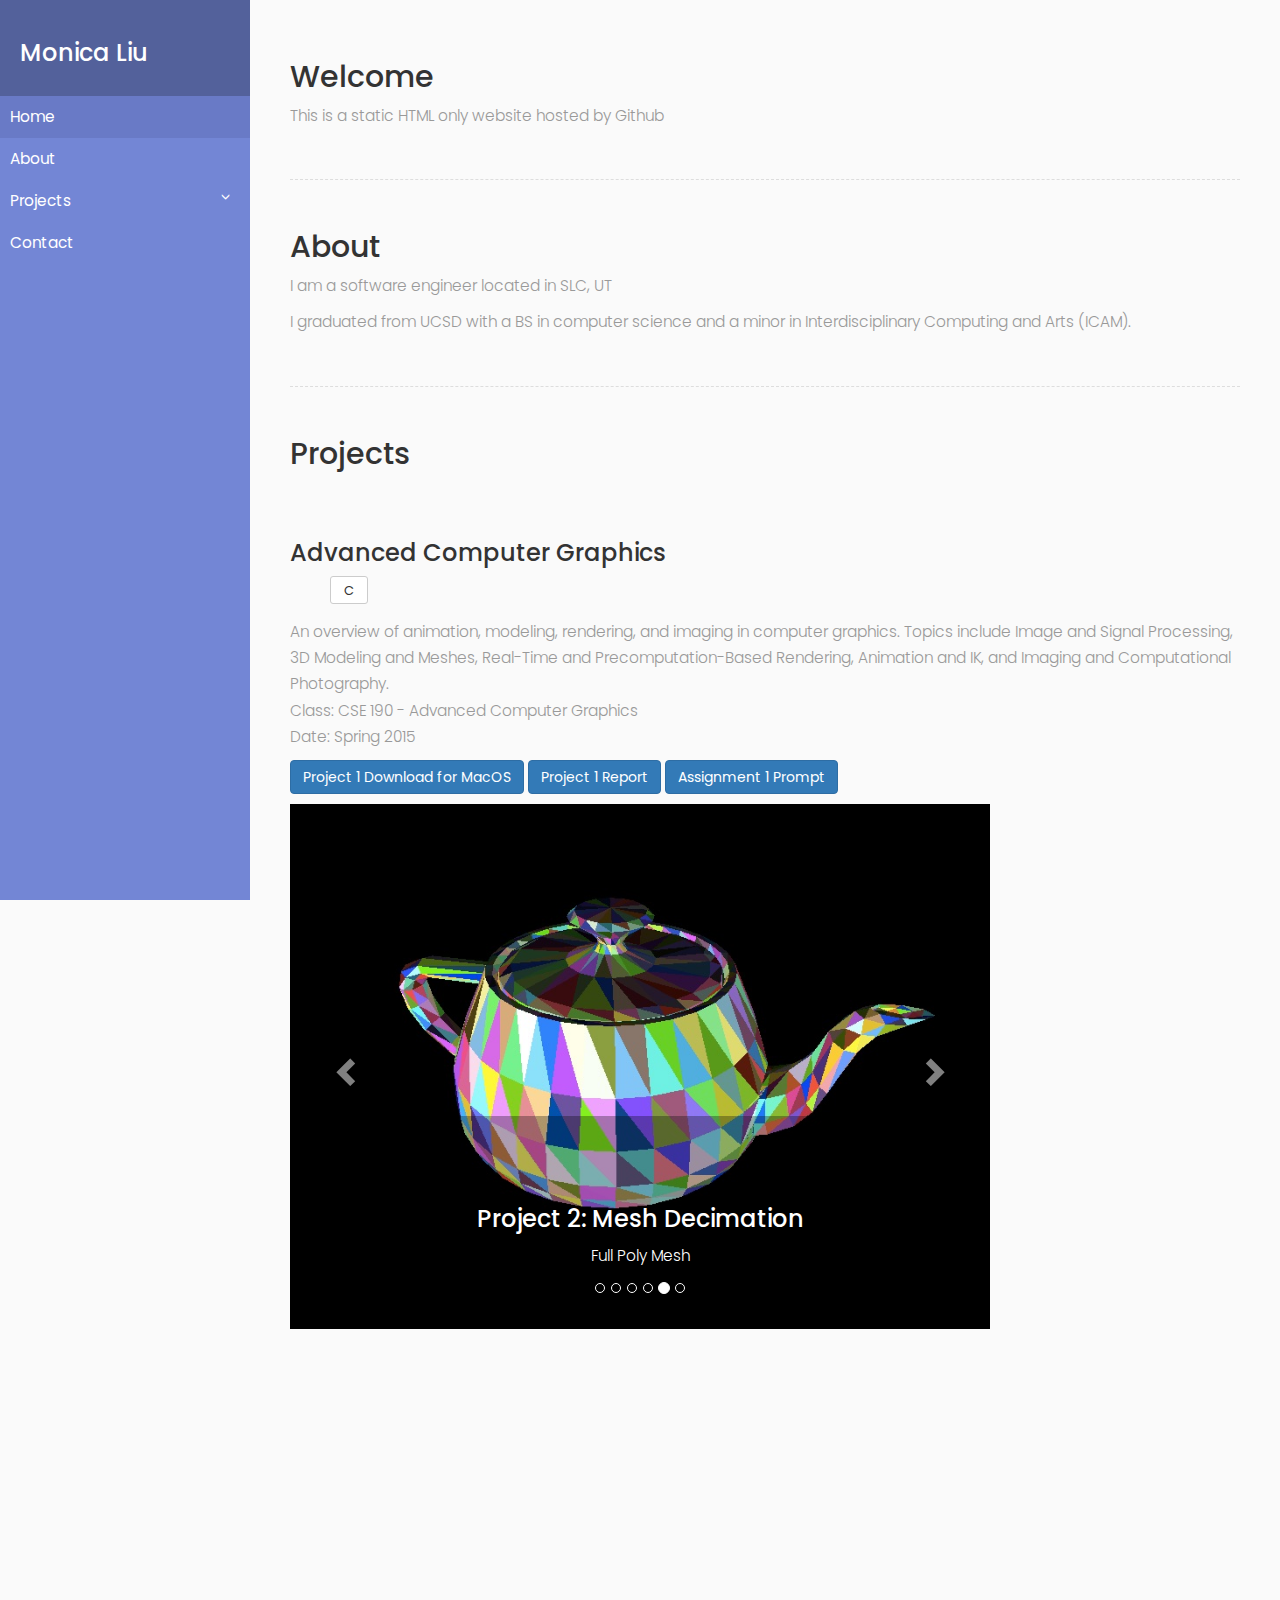
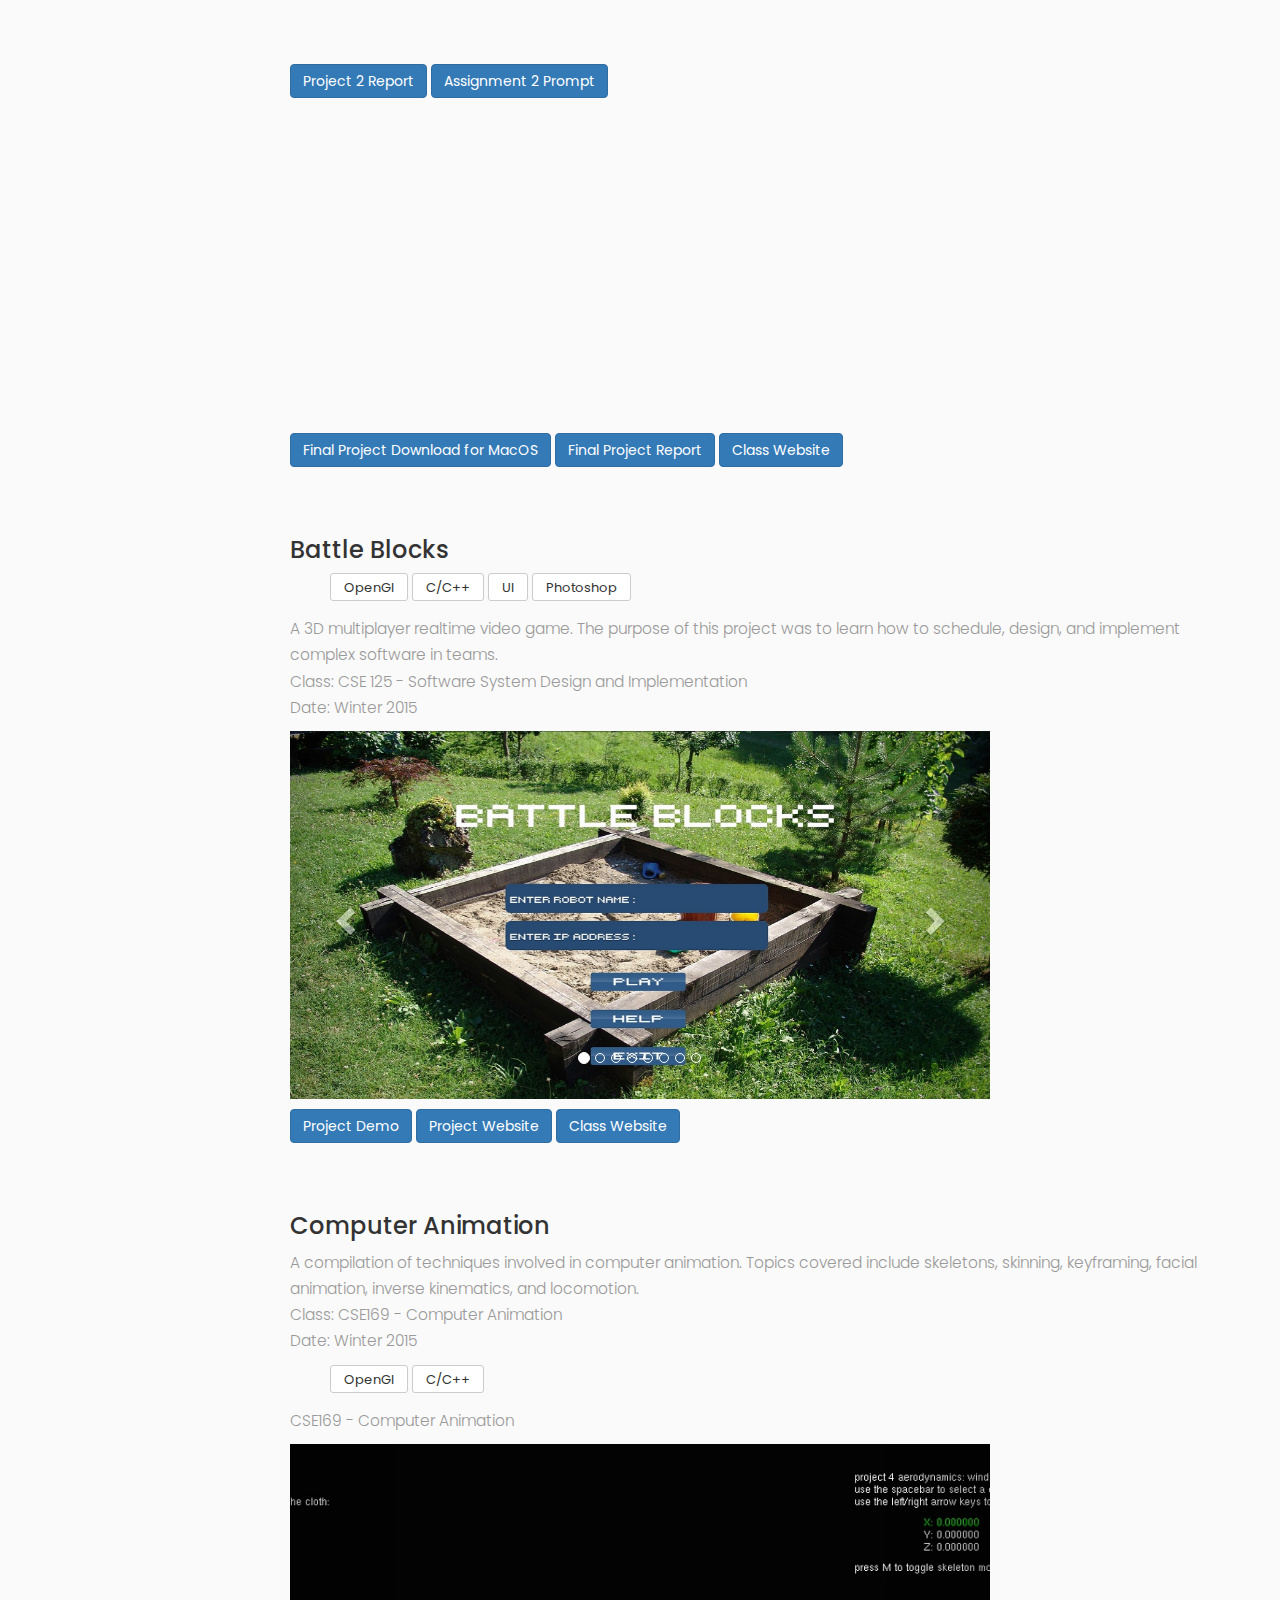
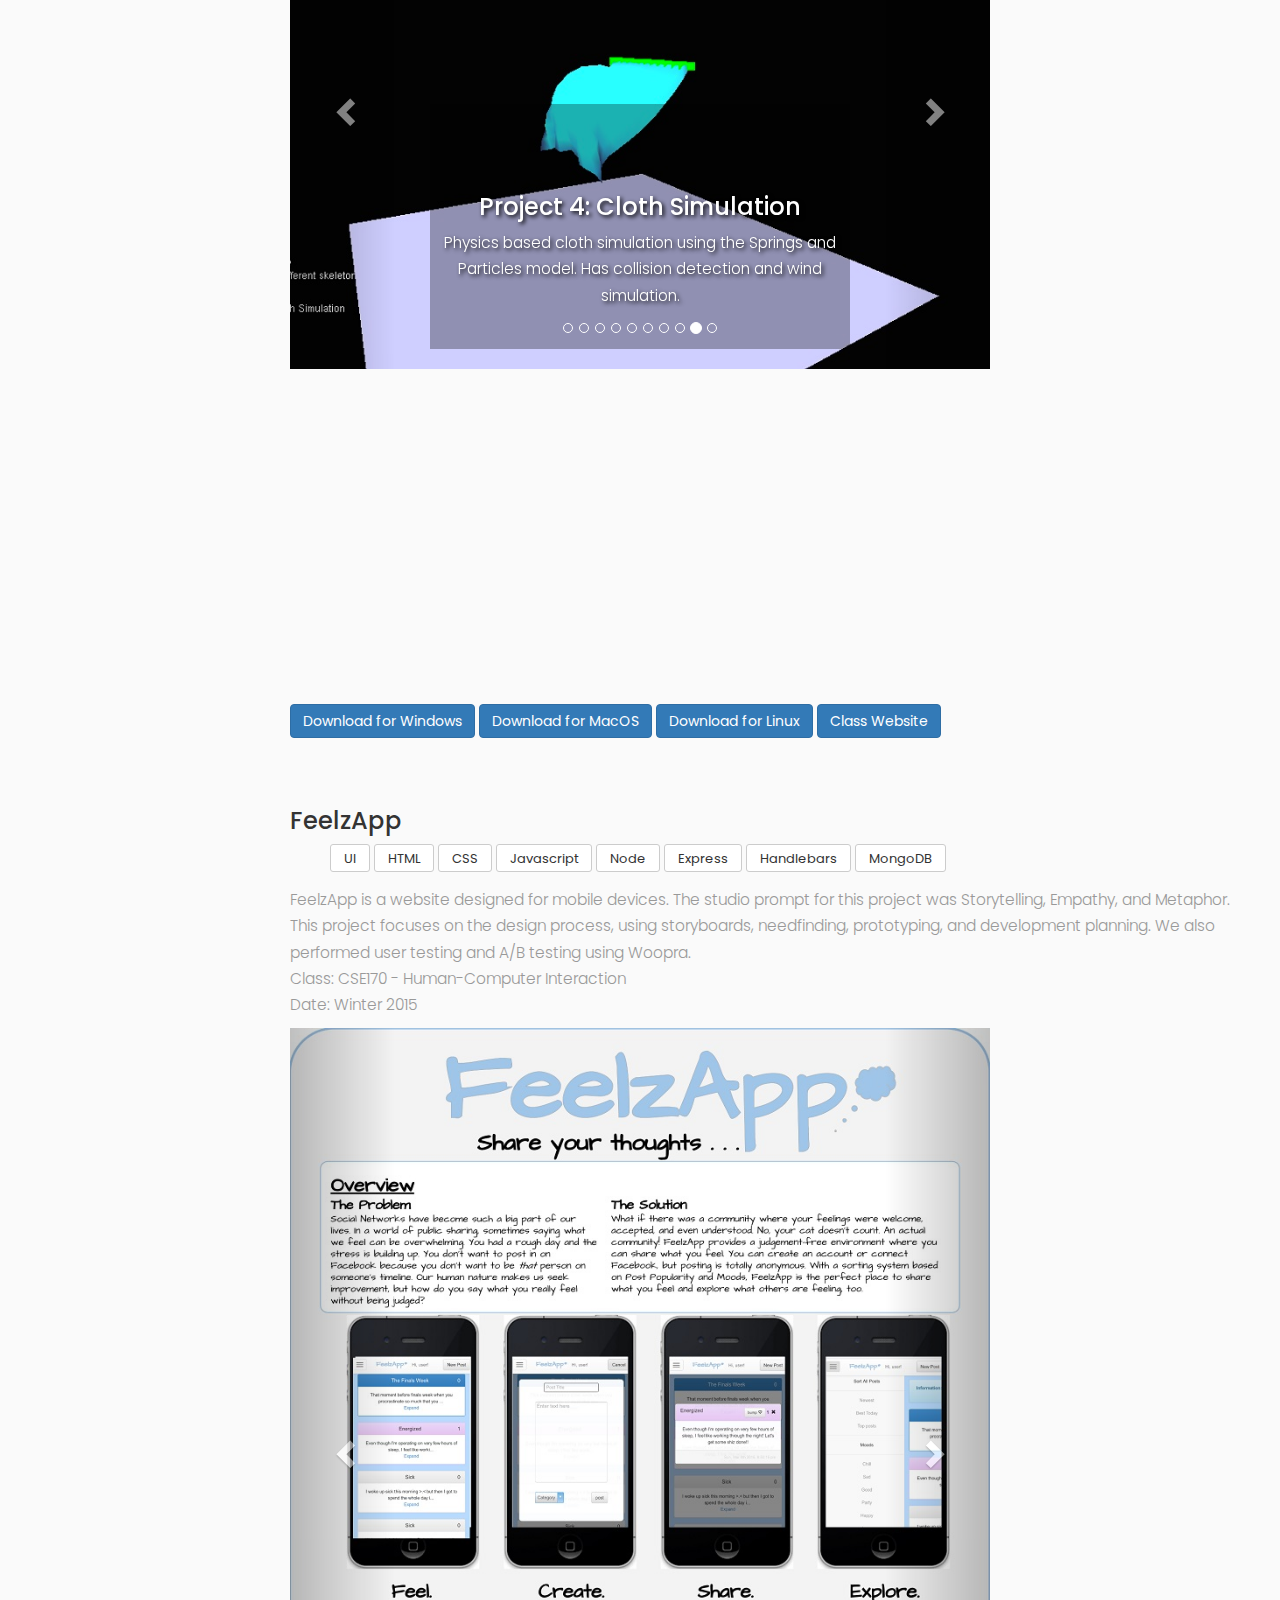
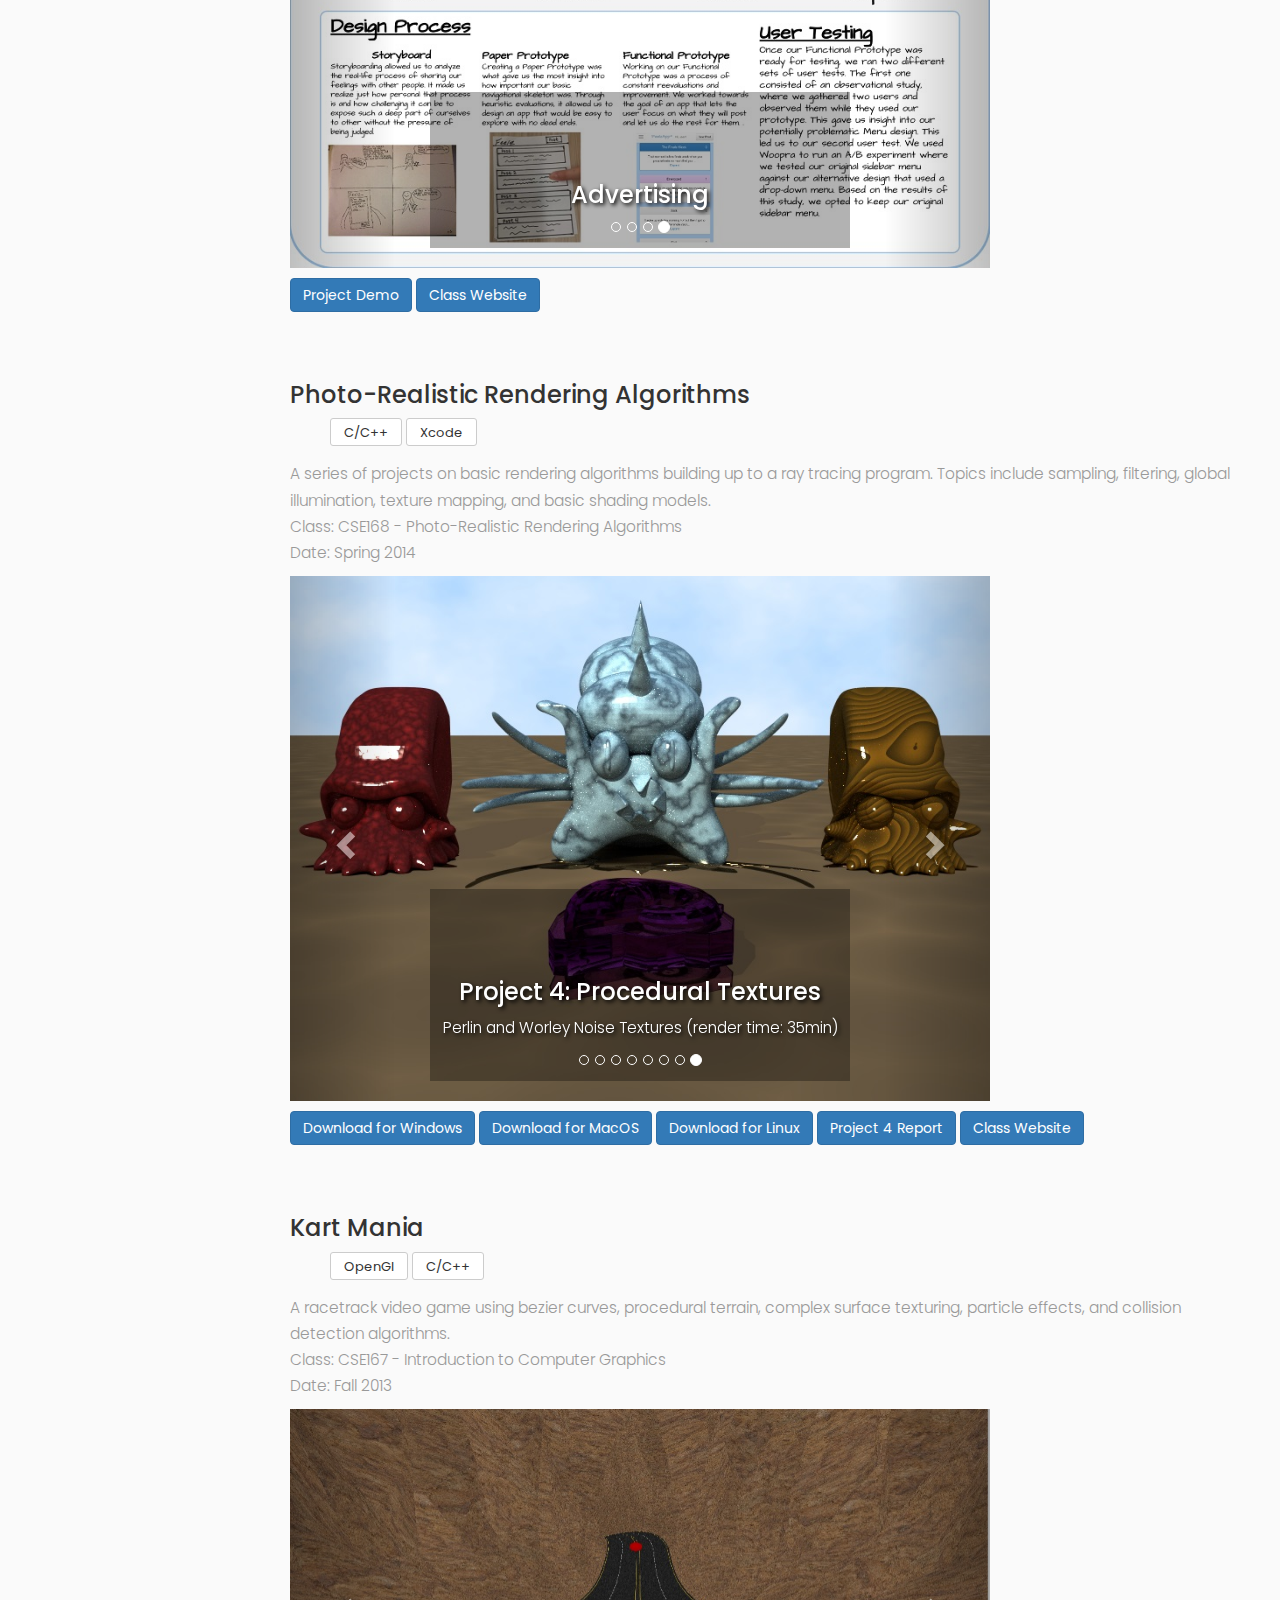
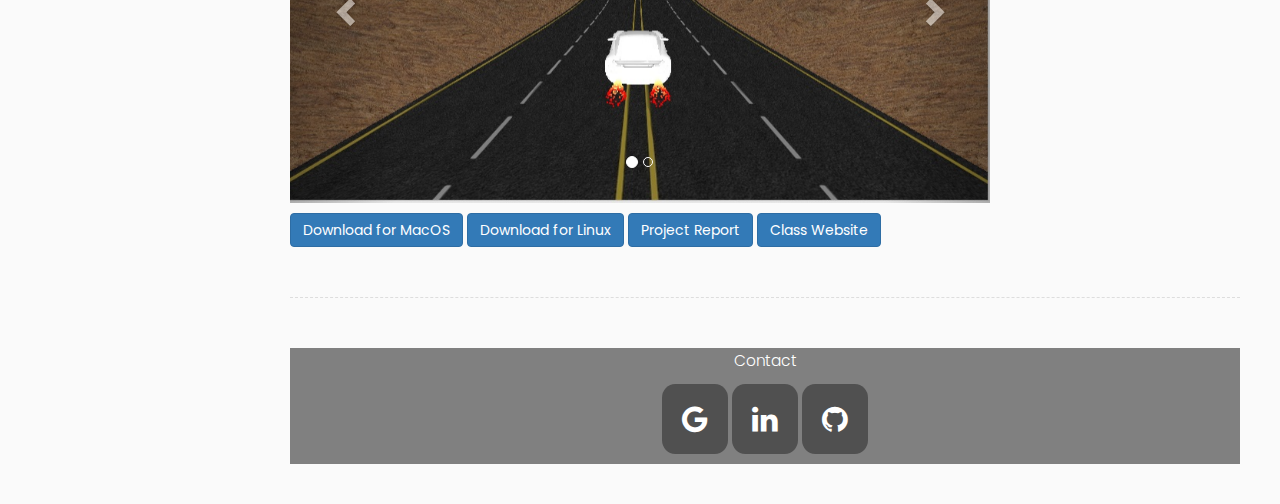
<file: index.html>
<!DOCTYPE html>
<html>
	<head>
		<meta charset="utf-8">
		<meta name="viewport" content="width=device-width, initial-scale=1.0">

		<title>Monica Liu</title>

		<!-- social media icons -->
		<link rel="stylesheet" href="https://cdnjs.cloudflare.com/ajax/libs/font-awesome/4.7.0/css/font-awesome.min.css">

		<!-- Latest compiled and minified CSS Bootstrap -->
		<link rel="stylesheet" href="https://maxcdn.bootstrapcdn.com/bootstrap/3.3.7/css/bootstrap.min.css" integrity="sha384-BVYiiSIFeK1dGmJRAkycuHAHRg32OmUcww7on3RYdg4Va+PmSTsz/K68vbdEjh4u" crossorigin="anonymous">

		<!-- Custom CSS -->
		<link rel="stylesheet" href="css/portfolio.css">
		<link rel="stylesheet" href="css/sidebar.css">

	</head>
	<body>

		<!-- Navigation Bar Holder -->
		<nav id="navbar" class="sideBarContainer">
			<div id="sideHeader" class="sidebar-header">
				<h3>Monica Liu</h3>
			</div>

			<div id="topHeader" class="navbar-header">
				<button id="menucollapse" type="button" class="navbar-toggle collapsed" data-toggle="collapse" data-target="#optionsList" aria-expanded="false" aria-controls="navbar">
					<span class="sr-only">Toggle navigation</span>
					<span class="icon-bar"></span>
					<span class="icon-bar"></span>
					<span class="icon-bar"></span>
				</button>
				<a class="navbar-brand" href="#">Monica Liu</a>
			</div>

			<div id="optionsList">
				<ul id="optionsListType" class="list-unstyled components">
					<li class="menuOption active">
						<a href="#content">Home</a>
					</li>
					<li class="menuOption">
						<a href="#about">About</a>
					</li>
				<!--
					<li class="menuOption">
						<a href="#Work">Work Experience</a>
					</li>
				-->
					<li class="menuOption">
						<a id="subMenuToggle" href="#projects" data-toggle="collapse" data-target="#projSubMenu" aria-expanded="false">Projects</a>
						<ul id="projSubMenu" class="collapse list-unstyled components">
							<li class="subOption"><a href="#acg">Advanced Computer Graphics</a></li>
							<li class="subOption"><a href="#bb">Battle Blocks</a></li>
							<li class="subOption"><a href="#animation">Computer Animation</a></li>
							<li class="subOption"><a href="#fa">FeelzApp</a></li>
							<li class="subOption"><a href="#render">Photo-Realistic Rendering</a></li>
							<li class="subOption lastli"><a href="#km">Kart Mania</a></li>
						</ul>
					</li>
					<li class="menuOption">
						<a href="#contact">Contact</a>
					</li>
				</ul>
			</div>
		</nav>
		<!-- End Navigation Bar Holder -->

		<!-- Page Content Holder -->
		<div id="content" class="pageContent">
			<h2>Welcome</h2>
			<p>This is a static HTML only website hosted by Github</p>

			<div id="about" class="line"></div>
			<h2 >About</h2>
			<p>I am a software engineer located in SLC, UT</p>
			<p>I graduated from UCSD with a BS in computer science and a minor in Interdisciplinary Computing and Arts (ICAM).</p>

		<!--<div  id="Work" class="line"></div>
			<h2>Work Experience</h2>
				<h3>Software Engineer at Theradoc</h3>
				<p>
					Date: June 2015 - Present
				</p>
				<ul class="tags">
					<li>PL/SQL</li>
					<li>HL7</li>
				</ul>
			<a class="btn btn-primary" href="http://www.theradoc.com/" role="button" target="_blank">Website</a>
		-->
			<div id="projects" class="line"></div>
			<h2>Projects</h2>

				<h3 id="acg"> Advanced Computer Graphics </h3>
				<ul class="tags">
					<li>C</li>
				</ul>
				<p>
					An overview of animation, modeling, rendering, and imaging in computer graphics. Topics include Image and Signal Processing, 3D Modeling and Meshes, Real-Time and Precomputation-Based Rendering, Animation and IK, and Imaging and Computational Photography. <br>
					Class: CSE 190 - Advanced Computer Graphics<br>
					Date: Spring 2015
				</p>
				<div class="mediaSpacing">
					<a class="btn btn-primary" href="downloads/CSE190_1.zip" role="button">Project 1 Download for MacOS</a>
					<a class="btn btn-primary" href="CSE190/Assignment1.html" role="button">Project 1 Report</a>
					<a class="btn btn-primary" href="http://cseweb.ucsd.edu/~ravir/190/2015/assignment1.pdf" role="button" target="_blank">Assignment 1 Prompt</a>
				</div>
				<div class="mediaSpacing">
					<div id="acgSlides" class="carousel limitSize slide" data-ride="carousel">
						<!-- Indicators -->
						<ol class="carousel-indicators">
							<li data-target="#acgSlides" data-slide-to="0"></li>
							<li data-target="#acgSlides" data-slide-to="1"></li>
							<li data-target="#acgSlides" data-slide-to="2"></li>
							<li data-target="#acgSlides" data-slide-to="3"></li>
							<li data-target="#acgSlides" data-slide-to="4" class="active"></li>
							<li data-target="#acgSlides" data-slide-to="5"></li>
						</ol>
						<!-- Wrapper for slides -->
						<div class="carousel-inner">
							<div class="item">
								<img src="images/CSE190/Assignment2/test.jpg" alt="test.jpg">
								<div class="carousel-caption d-none d-md-block">
									<h3>Project 2: Mesh Decimation</h3>
									<p>Quadratic Simplification</p>
								</div>
							</div>
							<div class="item">
								<img src="images/CSE190/Assignment2/test1.jpg" alt="test1.jpg">
								<div class="carousel-caption d-none d-md-block">
									<h3>Project 2: Mesh Decimation</h3>
									<p>Quadratic Simplification</p>
								</div>
							</div>
							<div class="item">
								<img src="images/CSE190/Assignment2/plane1.jpg" alt="plane1.jpg">
								<div class="carousel-caption d-none d-md-block">
									<h3>Project 2: Mesh Decimation</h3>
									<p>Quadratic Simplification</p>
								</div>
							</div>
							<div class="item">
								<img src="images/CSE190/Assignment2/plane2.jpg" alt="plane2.jpg">
								<div class="carousel-caption d-none d-md-block">
									<h3>Project 2: Mesh Decimation</h3>
									<p>Quadratic Simplification</p>
								</div>
							</div>
							<div class="item active">
								<img src="images/CSE190/Assignment2/teapotfull.jpg" alt="teapotfull.jpg">
								<div class="carousel-caption d-none d-md-block">
									<h3>Project 2: Mesh Decimation</h3>
									<p>Full Poly Mesh</p>
								</div>
							</div>
							<div class="item">
								<img src="images/CSE190/Assignment2/teapotp.jpg" alt="teapotp.jpg">
								<div class="carousel-caption d-none d-md-block">
									<h3>Project 2: Mesh Decimation</h3>
									<p>Quadratic Simplification</p>
								</div>
							</div>
						</div>

						<!-- Left and right controls -->
						<a class="left carousel-control" href="#acgSlides" data-slide="prev">
							<span class="glyphicon glyphicon-chevron-left"></span>
							<span class="sr-only">Previous</span>
						</a>
						<a class="right carousel-control" href="#acgSlides" data-slide="next">
							<span class="glyphicon glyphicon-chevron-right"></span>
							<span class="sr-only">Next</span>
						</a>
					</div>
				</div>
				<div class="mediaSpacing">
					<div class="responsiveVideo">
						<iframe src="https://www.youtube.com/embed/KMyx-bjkRng" frameborder="0" allowfullscreen></iframe>
					</div>
				</div>
				<div class="mediaSpacing">
					<a class="btn btn-primary" href="https://cse190ennuma.weebly.com/project-2.html" role="button" target="_blank">Project 2 Report</a>
					<a class="btn btn-primary" href="http://cseweb.ucsd.edu/~ravir/190/2015/assignment2.pdf" role="button" target="_blank">Assignment 2 Prompt</a>
				</div>
				<div class="mediaSpacing">
					<div class="responsiveVideo">
						<iframe width="560" height="315" src="https://www.youtube.com/embed/pQwTca8NIp8" frameborder="0" allowfullscreen></iframe>
					</div>
				</div>
				<a class="btn btn-primary" href="downloads/CSE190_final.zip" role="button">Final Project Download for MacOS</a>
				<a class="btn btn-primary" href="https://cse190ennuma.weebly.com/final-project.html" role="button" target="_blank">Final Project Report</a>
				<a class="btn btn-primary" href="http://cseweb.ucsd.edu/~ravir/190/2015/190.html" role="button" target="_blank">Class Website</a>

				<h3 id="bb"> Battle Blocks </h3>
				<ul class="tags">
					<li>OpenGl</li>
					<li>C/C++</li>
					<li>UI</li>
					<li>Photoshop</li>
				</ul>
				<p> 
					A 3D multiplayer realtime video game.  The purpose of this project was to learn how to schedule, design, and implement complex software in teams.<br>
					Class: CSE 125 - Software System Design and Implementation<br>
					Date: Winter 2015
				</p>
				<div class="mediaSpacing">
					<div id="bbSlides" class="carousel slide" data-ride="carousel">
						<!-- Indicators -->
						<ol class="carousel-indicators">
							<li data-target="#bbSlides" data-slide-to="0" class="active"></li>
							<li data-target="#bbSlides" data-slide-to="1"></li>
							<li data-target="#bbSlides" data-slide-to="2"></li>
							<li data-target="#bbSlides" data-slide-to="3"></li>
							<li data-target="#bbSlides" data-slide-to="4"></li>
							<li data-target="#bbSlides" data-slide-to="5"></li>
							<li data-target="#bbSlides" data-slide-to="6"></li>
							<li data-target="#bbSlides" data-slide-to="7"></li>
						</ol>

						<!-- Wrapper for slides -->
						<div class="carousel-inner">
							<div class="item active">
								<img src="images/CSE125/mainmenu.jpg" alt="mainmenu.jpg">
							</div>
							<div class="item">
								<img src="images/CSE125/help.jpg" alt="help.jpg">
							</div>
							<div class="item">
								<img src="images/CSE125/buildmode.jpg" alt="buildmode.jpg">
							</div>
							<div class="item">
								<img src="images/CSE125/1.jpg" alt="1.jpg">
							</div>
							<div class="item">
								<img src="images/CSE125/2.jpg" alt="2.jpg">
							</div>
							<div class="item">
								<img src="images/CSE125/3.jpg" alt="3.jpg">
							</div>
							<div class="item">
								<img src="images/CSE125/4.jpg" alt="4.jpg">
							</div>
							<div class="item">
								<img src="images/CSE125/5.jpg" alt="5.jpg">
							</div>
						</div>

						<!-- Left and right controls -->
						<a class="left carousel-control" href="#bbSlides" data-slide="prev">
							<span class="glyphicon glyphicon-chevron-left"></span>
							<span class="sr-only">Previous</span>
						</a>
						<a class="right carousel-control" href="#bbSlides" data-slide="next">
							<span class="glyphicon glyphicon-chevron-right"></span>
							<span class="sr-only">Next</span>
						</a>
					</div>
				</div>
				<a class="btn btn-primary" href="https://www.youtube.com/watch?v=y--bGuVPwS8#t=1231s" role="button" target="_blank">Project Demo</a>
				<a class="btn btn-primary" href="https://cse125.ucsd.edu/2015/cse125g1/" role="button" target="_blank">Project Website</a>
				<a class="btn btn-primary" href="https://cse125.ucsd.edu/" role="button" target="_blank">Class Website</a>


				<h3 id="animation"> Computer Animation </h3>
				<p>
					A compilation of techniques involved in computer animation. Topics covered include skeletons, skinning, keyframing, facial animation, inverse kinematics, and locomotion.<br>
					Class: CSE169 - Computer Animation <br>
					Date: Winter 2015
				</p>
				<ul class="tags">
					<li>OpenGl</li>
					<li>C/C++</li>
				</ul>
				<p>CSE169 - Computer Animation</p>
				<div class="mediaSpacing">
					<div id="animationSlides" class="carousel limitSize slide" data-ride="carousel">
						<!-- Indicators -->
						<ol class="carousel-indicators">
							<li data-target="#animationSlides" data-slide-to="0"></li>
							<li data-target="#animationSlides" data-slide-to="1"></li>
							<li data-target="#animationSlides" data-slide-to="2"></li>
							<li data-target="#animationSlides" data-slide-to="3"></li>
							<li data-target="#animationSlides" data-slide-to="4"></li>
							<li data-target="#animationSlides" data-slide-to="5"></li>
							<li data-target="#animationSlides" data-slide-to="6"></li>
							<li data-target="#animationSlides" data-slide-to="7"></li>
							<li data-target="#animationSlides" data-slide-to="9" class="active"></li>
							<li data-target="#animationSlides" data-slide-to="10"></li>
						</ol>

						<!-- Wrapper for slides -->
						<div class="carousel-inner">
							<div class="item">
								<img src="images/CSE169/project1wire.jpg" alt="project1wire.jpg">
								<div class="carousel-caption d-none d-md-block">
									<h3>Project 1: Skeleton</h3>
									<p>Render the scene from a provided .skel file</p>
								</div>
							</div>
							<div class="item">
								<img src="images/CSE169/project1solid.jpg" alt="project1solid.jpg">
								<div class="carousel-caption d-none d-md-block">
									<h3>Project 1: Skeleton</h3>
									<p>Render the scene from a provided .skel file</p>
								</div>
							</div>

							<div class="item">
								<img src="images/CSE169/project1extra.jpg" alt="project1extra.jpg">
								<div class="carousel-caption d-none d-md-block">
									<h3>Project 1: Skeleton</h3>
									<p>Extra Credit: Create a custom .skel file</p>
								</div>
							</div>
							<div class="item">
								<img src="images/CSE169/project2.jpg" alt="project2.jpg">
								<div class="carousel-caption d-none d-md-block">
									<h3>Project 2: Skinning</h3>
									<p>Load a character skin from a .skin file and bind it to a matching .skel file using the smooth skinning algorithm. This program allows you to adjust the skinned character using the same adjustments as the skeleton project. </p>
								</div>
							</div>
							<div class="item">
								<img src="images/CSE169/project2_extra0.jpg" alt="project2_extra0.jpg">
								<div class="carousel-caption d-none d-md-block">
									<h3>Project 2: Skinning</h3>
									<p>Extra Credit: Texture mapping</p>
								</div>
							</div>
							<div class="item">
								<img src="images/CSE169/project2_extra1.jpg" alt="project2_extra1.jpg">
								<div class="carousel-caption d-none d-md-block">
									<h3>Project 2: Skinning</h3>
									<p>Extra Credit: Morphing (cheek)</p>
								</div>
							</div>
							<div class="item">
								<img src="images/CSE169/project2_extra2.jpg" alt="project2_extra2.jpg">
								<div class="carousel-caption d-none d-md-block">
									<h3>Project 2: Skinning</h3>
									<p>Extra Credit: Morphing (Eyebrow)</p>
								</div>
							</div>
							<div class="item">
								<img src="images/CSE169/project3_1.jpg" alt="project3_1.jpg">
								<div class="carousel-caption d-none d-md-block">
									<h3>Project 3: Keyframe Animation</h3>
									<p>Animate a character skeleton using a .anim file.each joint.  anim file specifies the channels which correspond with a joint in the skeleton and its keyframes. In addition, this app displays the channels for each joint</p>
								</div>
							</div>
							<div class="item active">
								<img src="images/CSE169/finalProjectSolid.jpg" alt="finalProjectSolid.jpg">
								<div class="carousel-caption d-none d-md-block">
									<h3>Project 4: Cloth Simulation</h3>
									<p>Physics based cloth simulation using the Springs and Particles model. Has collision detection and wind simulation.</p>
								</div>
							</div>
							<div class="item">
								<img src="images/CSE169/finalProjectWire.jpg" alt="finalProjectWire.jpg">
								<div class="carousel-caption d-none d-md-block">
									<h3>Project 4: Cloth Simulation</h3>
									<p>This app allows you the move the cloth around and adjust the wind speed.</p>
								</div>
							</div>
						</div>

						<!-- Left and right controls -->
						<a class="left carousel-control" href="#animationSlides" data-slide="prev">
							<span class="glyphicon glyphicon-chevron-left"></span>
							<span class="sr-only">Previous</span>
						</a>
						<a class="right carousel-control" href="#animationSlides" data-slide="next">
							<span class="glyphicon glyphicon-chevron-right"></span>
							<span class="sr-only">Next</span>
						</a>
					</div>
				</div>
				<div class="mediaSpacing">
					<div class="responsiveVideo">
						<iframe width="560" height="315" src="https://www.youtube.com/embed/taWsCTBPYhU" frameborder="0" allowfullscreen></iframe>
					</div>
				</div>
				<a class="btn btn-primary" href="downloads/animator_win.zip" role="button">Download for Windows</a>
				<a class="btn btn-primary" href="downloads/animator_mac.zip" role="button">Download for MacOS</a>
				<a class="btn btn-primary" href="downloads/animator_linux.zip" role="button">Download for Linux</a>
				<a class="btn btn-primary" href="http://graphics.ucsd.edu/courses/cse169_w15/index.html" role="button" target="_blank">Class Website</a>

				<h3 id="fa"> FeelzApp </h3>
				<ul class="tags">
					<li>UI</li>
					<li>HTML</li>
					<li>CSS</li>
					<li>Javascript</li>
					<li>Node</li>
					<li>Express</li>
					<li>Handlebars</li>
					<li>MongoDB</li>
				</ul>
				<p> 
					FeelzApp is a website designed for mobile devices. The studio prompt for this project was Storytelling, Empathy, and Metaphor. This project focuses on the design process, using storyboards, needfinding, prototyping, and development planning. We also performed user testing and A/B testing using Woopra.<br>
					Class: CSE170 - Human-Computer Interaction <br>
					Date: Winter 2015
				</p>
				<div class="mediaSpacing">
					<div id="faSlides" class="carousel slide" data-ride="carousel">
						<!-- Indicators -->
						<ol class="carousel-indicators">
							<li data-target="#faSlides" data-slide-to="0"></li>
							<li data-target="#faSlides" data-slide-to="1"></li>
							<li data-target="#faSlides" data-slide-to="2"></li>
							<li data-target="#faSlides" data-slide-to="3" class="active"></li>
						</ol>

						<!-- Wrapper for slides -->
						<div class="carousel-inner">
							<div class="item">
								<img src="images/CSE170/storyboard1.jpg" alt="storyboard1.jpg">
								<div class="carousel-caption d-none d-md-block">
									<h3>StoryBoard and Prototyping</h3>
								</div>
							</div>
							<div class="item">
								<img src="images/CSE170/development1.jpg" alt="development1.jpg">
								<div class="carousel-caption d-none d-md-block">
									<h3>Product Development</h3>
								</div>
							</div>
							<div class="item">
								<img src="images/CSE170/advert3.jpg" alt="advert3.jpg">
								<div class="carousel-caption d-none d-md-block">
									<h3>Advertising</h3>
								</div>
							</div>
							<div class="item active">
								<img src="images/CSE170/advert2.jpg" alt="advert2.jpg">
								<div class="carousel-caption d-none d-md-block">
									<h3>Advertising</h3>
								</div>
							</div>
						</div>

						<!-- Left and right controls -->
						<a class="left carousel-control" href="#faSlides" data-slide="prev">
							<span class="glyphicon glyphicon-chevron-left"></span>
							<span class="sr-only">Previous</span>
						</a>
						<a class="right carousel-control" href="#faSlides" data-slide="next">
							<span class="glyphicon glyphicon-chevron-right"></span>
							<span class="sr-only">Next</span>
						</a>
					</div>
				</div>
				<a class="btn btn-primary" href="http://feelzapp.herokuapp.com/" role="button" target="_blank">Project Demo</a>
				<a class="btn btn-primary" href="http://d.ucsd.edu/class/intro-hci/2015/index.html" role="button" target="_blank">Class Website</a>

				<h3 id="render"> Photo-Realistic Rendering Algorithms </h3>
				<ul class="tags">
					<li>C/C++</li>
					<li>Xcode</li>
				</ul>
				<p>
					A series of projects on basic rendering algorithms building up to a ray tracing program. Topics include sampling, filtering, global illumination, texture mapping, and basic shading models. <br>
					Class: CSE168 - Photo-Realistic Rendering Algorithms <br>
					Date: Spring 2014
				</p>
				<div class="mediaSpacing">
					<div id="renderSlides" class="carousel limitSize slide" data-ride="carousel">
						<!-- Indicators -->
						<ol class="carousel-indicators">
							<li data-target="#renderSlides" data-slide-to="0"></li>
							<li data-target="#renderSlides" data-slide-to="1"></li>
							<li data-target="#renderSlides" data-slide-to="2"></li>
							<li data-target="#renderSlides" data-slide-to="3"></li>
							<li data-target="#renderSlides" data-slide-to="4"></li>
							<li data-target="#renderSlides" data-slide-to="5"></li>
							<li data-target="#renderSlides" data-slide-to="6"></li>
							<li data-target="#renderSlides" data-slide-to="7" class="active"></li>
						</ol>

						<!-- Wrapper for slides -->
						<div class="carousel-inner">
							<div class="item">
								<img src="images/CSE168/project1.jpg" alt="project1.jpg">
								<div class="carousel-caption d-none d-md-block">
									<h3>Project 1: Basic Ray Tracer</h3>
									<p>Create simple rectangle and plane objects</p>
								</div>
							</div>
							<div class="item">
								<img src="images/CSE168/project1_extra.jpg" alt="project1_extra.jpg">
								<div class="carousel-caption d-none d-md-block">
									<h3>Project 1: Basic Ray Tracer</h3>
									<p>Extra Credit: Add spheres and cast shadows</p>
								</div>
							</div>

							<div class="item">
								<img src="images/CSE168/project2.jpg" alt="project2.jpg">
								<div class="carousel-caption d-none d-md-block">
									<h3>Project 2: Spatial Data Structures</h3>
									<p>Complex scene using AABB box tree</p>
								</div>
							</div>
							<div class="item">
								<img src="images/CSE168/project3.jpg" alt="project3.jpg">
								<div class="carousel-caption d-none d-md-block">
									<h3>Project 3: Materials and Textures</h3>
									<p>Lambert and Ashikhmin models using sampling routines and BRDF sampling for reflection rays (render time: 3min)</p>
								</div>
							</div>

							<div class="item">
								<img src="images/CSE168/project3_extra1.jpg" alt="project3_extra1.jpg">
								<div class="carousel-caption d-none d-md-block">
									<h3>Project 3: Materials and Textures</h3>
									<p>Extra Credit: Add aperture</p>
								</div>
							</div>

							<div class="item">
								<img src="images/CSE168/project3_extra2.jpg" alt="project3_extra2.jpg">
								<div class="carousel-caption d-none d-md-block">
									<h3>Project 3: Materials and Textures</h3>
									<p>Extra Credit: Add motion blur (render time: 4min 20s)</p>
								</div>
							</div>

							<div class="item">
								<img src="images/CSE168/project4.jpg" alt="project4.jpg">
								<div class="carousel-caption d-none d-md-block">
									<h3>Project 4: Procedural Textures</h3>
									<p>Beer Lambert Law</p>
								</div>
							</div>

							<div class="item active">
								<img src="images/CSE168/project4_final.jpg" alt="project4_final.jpg">
								<div class="carousel-caption d-none d-md-block">
									<h3>Project 4: Procedural Textures</h3>
									<p>Perlin and Worley Noise Textures (render time: 35min)</p>
								</div>
							</div>
						</div>

						<!-- Left and right controls -->
						<a class="left carousel-control" href="#renderSlides" data-slide="prev">
							<span class="glyphicon glyphicon-chevron-left"></span>
							<span class="sr-only">Previous</span>
						</a>
						<a class="right carousel-control" href="#renderSlides" data-slide="next">
							<span class="glyphicon glyphicon-chevron-right"></span>
							<span class="sr-only">Next</span>
						</a>
					</div>
				</div>
				<a class="btn btn-primary" href="downloads/CSE168_win.zip" role="button">Download for Windows</a>
				<a class="btn btn-primary" href="downloads/CSE168_mac.zip" role="button">Download for MacOS</a>
				<a class="btn btn-primary" href="downloads/CSE168_linux.zip" role="button">Download for Linux</a>
				<a class="btn btn-primary" href="https://cse168projectsp2014.wordpress.com/" role="button" target="_blank">Project 4 Report</a>
				<a class="btn btn-primary" href="http://graphics.ucsd.edu/courses/cse168_s14/" role="button" target="_blank">Class Website</a>


				<h3 id="km">Kart Mania</h3>
				<ul class="tags">
					<li>OpenGl</li>
					<li>C/C++</li>
				</ul>
				<p>
					A racetrack video game using bezier curves, procedural terrain, complex surface texturing, particle effects, and collision detection algorithms. <br>
					Class: CSE167 - Introduction to Computer Graphics <br>
					Date: Fall 2013
				</p>
				<div class="mediaSpacing">
					<div id="kmSlides" class="carousel limitSize slide" data-ride="carousel">
						<!-- Indicators -->
						<ol class="carousel-indicators">
							<li data-target="#kmSlides" data-slide-to="0" class="active"></li>
							<li data-target="#kmSlides" data-slide-to="1"></li>
						</ol>

						<!-- Wrapper for slides -->
						<div class="carousel-inner">
							<div class="item active">
								<img src="images/CSE167/terrain.jpg" alt="terrain.jpg">
							</div>
							<div class="item">
								<img src="images/CSE167/crash.jpg" alt="crash.jpg">
							</div>

						</div>

						<!-- Left and right controls -->
						<a class="left carousel-control" href="#kmSlides" data-slide="prev">
							<span class="glyphicon glyphicon-chevron-left"></span>
							<span class="sr-only">Previous</span>
						</a>
						<a class="right carousel-control" href="#kmSlides" data-slide="next">
							<span class="glyphicon glyphicon-chevron-right"></span>
							<span class="sr-only">Next</span>
						</a>
					</div>
				</div>
				<a class="btn btn-primary" href="downloads/kart_mania_macOS.zip" role="button">Download for MacOS</a>
				<a class="btn btn-primary" href="downloads/kart_mania_linux.zip" role="button">Download for Linux</a>
				<a class="btn btn-primary" href="https://cse167project.wordpress.com/" role="button" target="_blank">Project Report</a>
				<a class="btn btn-primary" href="http://ivl.calit2.net/wiki/index.php/CSE167Fall2013" role="button" target="_blank">Class Website</a>

			<div id="contact" class="line"></div>
			<footer class="w3-container">
				<p style="color:white">Contact</p>
				<a href="mailto:liu.mona.c@gmail.com?Subject=Contact%20from%20Website" class="fa fa-google"></a>
				<a href="https://www.linkedin.com/in/monica-mona-liu-b96b0766" class="fa fa-linkedin" target="_blank"></a>
				<a href="https://github.com/liumonac" class="fa fa-github" target="_blank"></a>
			</footer>
		</div>

	</body>

	<!-- jQuery CDN -->
	<script src="https://code.jquery.com/jquery-1.12.0.min.js"></script>
	<!-- Latest compiled and minified JavaScript Bootstrap -->
	<script src="https://maxcdn.bootstrapcdn.com/bootstrap/3.3.7/js/bootstrap.min.js" integrity="sha384-Tc5IQib027qvyjSMfHjOMaLkfuWVxZxUPnCJA7l2mCWNIpG9mGCD8wGNIcPD7Txa" crossorigin="anonymous"></script>

	<script src="js/portfolio.js"></script>
</html>
</file>
<file: css/portfolio.css>
@import "https://fonts.googleapis.com/css?family=Poppins:300,400,500,600,700";


body {
    font-family: 'Poppins', sans-serif;
    background: #fafafa;
}

p {
    font-family: 'Poppins', sans-serif;
    font-size: 1.1em;
    font-weight: 300;
    line-height: 1.7em;
    color: #999;
}

.details {
    font-family: 'Poppins', sans-serif;
    font-size: 1.1em;
    font-weight: 300;
    line-height: 1.7em;
    color: #999;
}

a, a:hover, a:focus {
    color: inherit;
    text-decoration: none;
    transition: all 0.3s;
}


.line {
    width: 100%;
    height: 1px;
    border-bottom: 1px dashed #ddd;
    margin: 50px 0;
}

/* ---------------------------------------------------
    VIDEO/IMAGE STYLE
----------------------------------------------------- */

.carousel-caption {
    color: #ffffff;
    text-shadow: 2px 2px 4px #000000;
    background-color: rgba(0, 0, 0, 0.3);
}

.carousel-caption p {
    color: #ffffff;
    text-shadow: 2px 2px 4px #000000;
}

.carousel.limitSize {
    max-width: 800px;
    max-height: 600px;
}

.mediaSpacing {
    padding-bottom: 10px;
}

.responsiveVideo {
    position:relative;
    height:0;
    max-height: 315px;
    max-width: 560px !important;
    padding-bottom:56.25%;
    overflow:hidden;
}

.responsiveVideo iframe, .video-container object, .video-container embed {
    position:absolute;
    top:0;
    left:0;
    width:100% !important;
    height:100% !important;
    max-height: 315px;
    max-width: 560px !important;
}


/* ---------------------------------------------------
    CONTENT STYLE
----------------------------------------------------- */
.pageContent {
    width: calc(100% - 250px);
    padding: 40px;
    min-height: 100vh;
    transition: all 0.3s;
    position: absolute;
    top: 0;
    right: 0;
}

#content h3 {
    padding-top: 50px;
}

.container {
     width: 100%;
}

/* ---------------------------------------------------
    FOOTER STYLE
----------------------------------------------------- */
.fa {
	padding: 20px;
	font-size: 30px;
	text-align: center;
	text-decoration: none;
	border-radius: 20%;
	background-color: #505050;
	margin-bottom: 10px;
}

footer {
	background-color: gray;
	color: white;
	text-align: center;
}

/* ---------------------------------------------------
    TAGS STYLE
----------------------------------------------------- */
.tags li {
    display: inline-block;
    max-width: 150px;
    height: 28px;
    line-height: 28px;
    padding: 0 1em;
    background-color: #fff;
    border: 1px solid #ccc;
    border-radius: 3px;
    white-space: nowrap;
    text-overflow: ellipsis;
    overflow: hidden;
    color: #333;
    font-size: 13px;
    text-decoration: none;
}





/* ---------------------------------------------------
    MEDIAQUERIES
----------------------------------------------------- */

@media (max-width: 768px) {
    .carousel {
        width: 100%;
    }

    .pageContent {
        width: 100%;
    }

    video {
        width: 100%;
    }

}

@media (min-width: 768px) {
    .carousel {
        width: calc(100% - 250px);
    }

    .pageContent {
        width: calc(100% - 250px);
    }

    video {
        width: calc(100% - 250px);
    }
}
</file>
<file: css/sidebar.css>
/* ---------------------------------------------------
	NAVBAR STYLE SMALL SCREEN
----------------------------------------------------- */
.navbar-custom {
	background: #7386D5;
	color: #fff;
	/*display: none;*/
}

.icon-bar {
	background-color: #fff;
}

.navbar-toggle {
	border-color: #fff;	
}

/* ---------------------------------------------------
	SIDEBAR STYLE
----------------------------------------------------- */

.sideBarContainer {
	width: 250px;
	position: fixed;
	top: 0;
	left: 0;
	height: 100vh;
	z-index: 999;
	background: #7386D5;
	color: #fff;
	transition: all 0.3s;
}

#navbar .sidebar-header {
	padding: 20px;
	background: #53619b;
}

#topHeader {
	background: #53619b;
}

#navbar ul p {
	color: #fff;
	padding: 10px;
}

#navbar ul li a {
	padding: 10px;
	font-size: 1.1em;
	display: block;
}

#navbar ul li a:hover {
	color: #7386D5;
	background: #fff;
}


.menuOption.active > a, a[aria-expanded="true"] {
	color: #fff;
	background: #697ac6;
}

.lastli {
	border-bottom: 2px dotted #5967a8;
}

.subOption.active {
	color: #fff;
	background: #697ac6;
}

a[data-toggle="collapse"] {
	position: relative;
}

a[aria-expanded="false"]::before, a[aria-expanded="true"]::before {
	content: '\e259';
	display: block;
	position: absolute;
	right: 20px;
	font-family: 'Glyphicons Halflings';
	font-size: 0.6em;
}
a[aria-expanded="true"]::before {
	content: '\e260';
}


ul.CTAs {
    padding: 20px;
}

ul.CTAs a {
    text-align: center;
    font-size: 0.9em !important;
    display: block;
    border-radius: 5px;
    margin-bottom: 5px;
}

a.mainPage {
    background: #697ac6 !important;
    color: #fff !important;
}

a.mainPage:hover {
	color: #7386D5 !important;
	background: #fff !important;
}

/* ---------------------------------------------------
	MEDIAQUERIES
----------------------------------------------------- */

@media (max-width: 768px) {
	#topHeader {
		display: block;
	}

	#sideHeader {
		display: none;
	}
}

@media (min-width: 768px) {
	#topHeader {
		display: none;
	}

	#sideHeader {
		display: block;
	}
}
</file>
